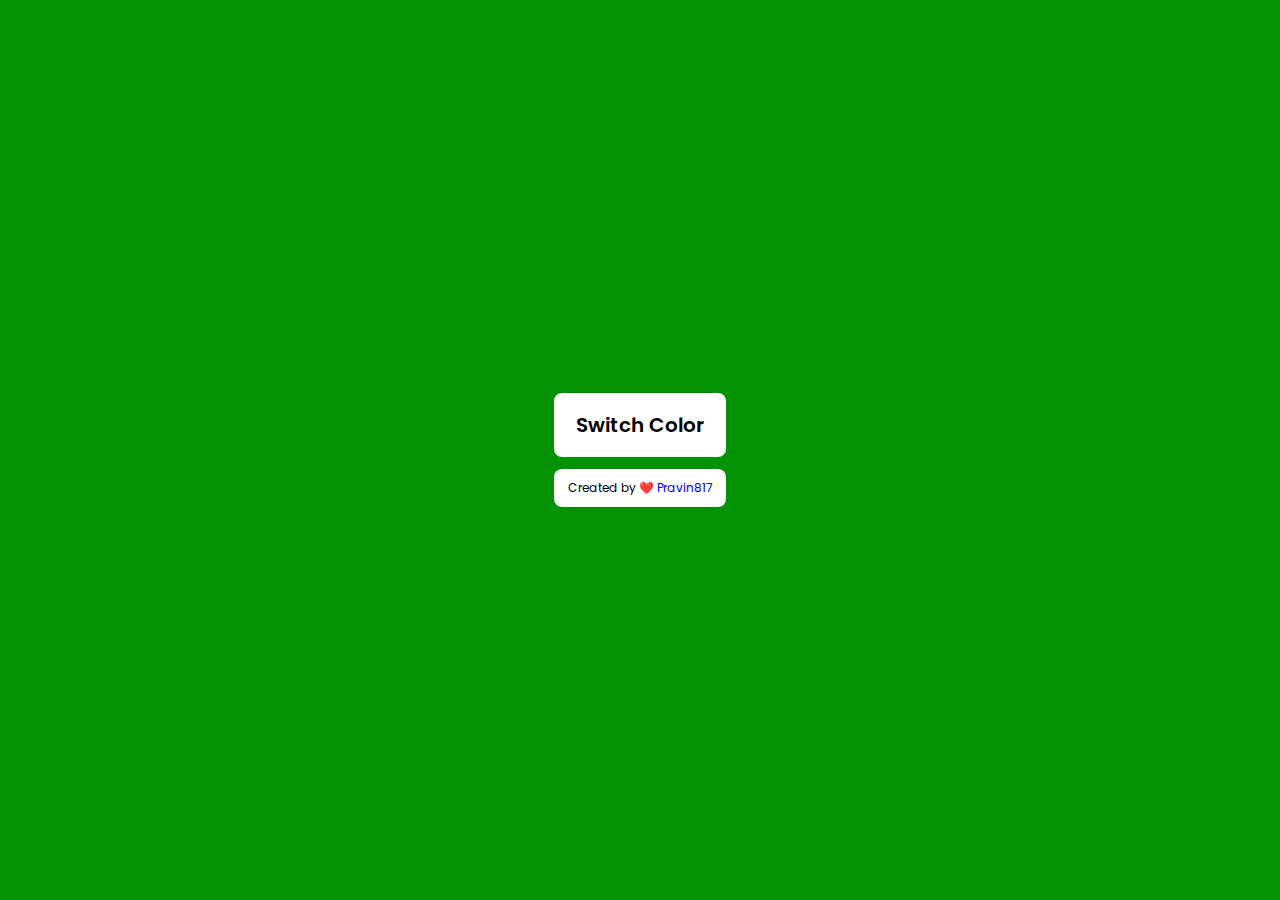
<file: Background Color Switcher/index.html>
<!DOCTYPE html>
<html lang="en">
  <head>
    <meta charset="UTF-8" />
    <meta http-equiv="X-UA-Compatible" content="IE=edge" />
    <meta name="viewport" content="width=device-width, initial-scale=1.0" />
    <link rel="shortcut icon" href="Images/favicon.ico" type="image/x-icon">
    <link rel="stylesheet" href="style.css" />

    <title>BG color Switch</title>
  </head>
  <body>
    <div class="main-div">
      <button onclick="changeColor()" id="btn">Switch Color</button>
      <div class="info">
        <p>
          Created by ❤️ <a href="https://github.com/pravin817" target="_blank">Pravin817</a>
        </p>
      </div>
    </div>

    <script src="main.js"></script>
  </body>
</html>
</file>
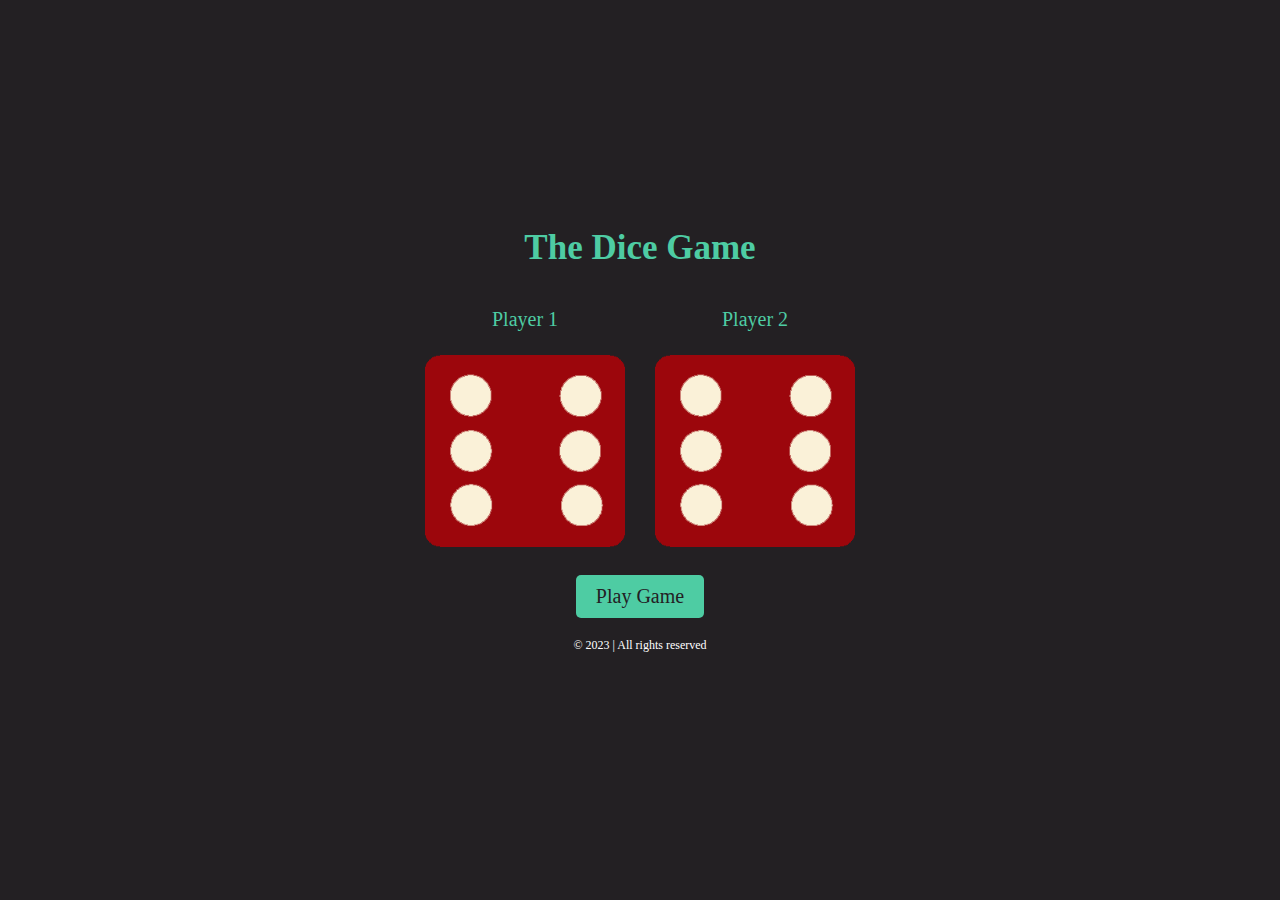
<file: Dice Game/index.html>
<!DOCTYPE html>
<html lang="en">
  <head>
    <meta charset="UTF-8" />
    <meta name="viewport" content="width=device-width, initial-scale=1.0" />
    <title>Roll the Dice</title>
    <link rel="stylesheet" href="style.css">
  </head>
  <body>
    <!-- This is the main div  -->
    <div class="container">
      <div>
        <h1 id="title">The Dice Game</h1>
      </div>

      <!-- dice container  -->
      <div class="dice">
        <div>
          <p>Player 1</p>
          <img src="./images/dice6.png" alt="Dice 1" class="img1"/>
        </div>
        <div>
          <p>Player 2</p>
          <img src="./images/dice6.png" alt="Dice 2" class="img2"/>
        </div>
      </div>

      <!-- Button to play the game  -->
      <div>
        <button class="btn">Play Game </button>
      </div>

      <!-- The copyright section  -->
      <div class="footer">
        <p>&copy; 2023 | All rights reserved</p>
      </div>
    </div>

    <script src="script.js"></script>
  </body>
</html>
</file>
<file: Background Color Switcher/style.css>
@import url('https://fonts.googleapis.com/css2?family=Poppins:wght@400;500;700&display=swap');

* {
    margin: 0;
    padding: 0;
    box-sizing: border-box;
    font-family: 'Poppins', sans-serif;
}

body {
    width: 100vw;
    height: 100vh;
    display: flex;
    justify-content: center;
    align-items: center;
    background-color: rgb(3, 146, 3);
}

P {
    color: black;
    font-size: 12px;
    text-align: center;

}

a {
    text-decoration: none;
}

button {
    border: 2px solid #fff;
    padding: 15px 20px;
    background-color: #fff;
    border-radius: 0.5rem;
    font-size: 20px;
    font-weight: 600;
    cursor: pointer;
}

.info {
    margin-top: 12px;
    padding: 10px;
    /* border: 2px solid black; */
    border-radius: 0.5rem;
    background-color: #fff;
}

.info:hover {
    cursor: pointer;
}
</file>
<file: Dice Game/style.css>
* {
    padding: 0;
    margin: 0;
    box-sizing: border-box;
}

.container {
    height: 100vh;
    display: flex;
    flex-direction: column;
    align-items: center;
    justify-content: center;
    background-color: rgb(35, 32, 35);
    color: #4ECCA3;
}

p {
    font-family: 'Indie Flower', cursive;
    font-size: 20px;
    text-align: center;
    margin-bottom: 20px;
}

img {
    height: 200px;
}

h1 {
    font-size: 35px;
    font-family: 'Lobster', cursive;
    color: #4ECCA3;
    margin-bottom: 20px;
}

.dice {
    display: flex;
    gap: 30px;
    margin: 20px;
}

h3 {
    margin: 20px 0;
}

.btn {
    background-color: #4ECCA3;
    border: none;
    padding: 10px 20px;
    border-radius: 5px;
    color: rgb(35, 32, 35);
    font-family: 'Indie Flower', cursive;
    font-size: 20px;
    cursor: pointer;
}

.footer p {
    margin-top: 20px;
    color: rgb(255, 255, 255);
    text-align: center;
    font-size: 12px;
}
</file>
